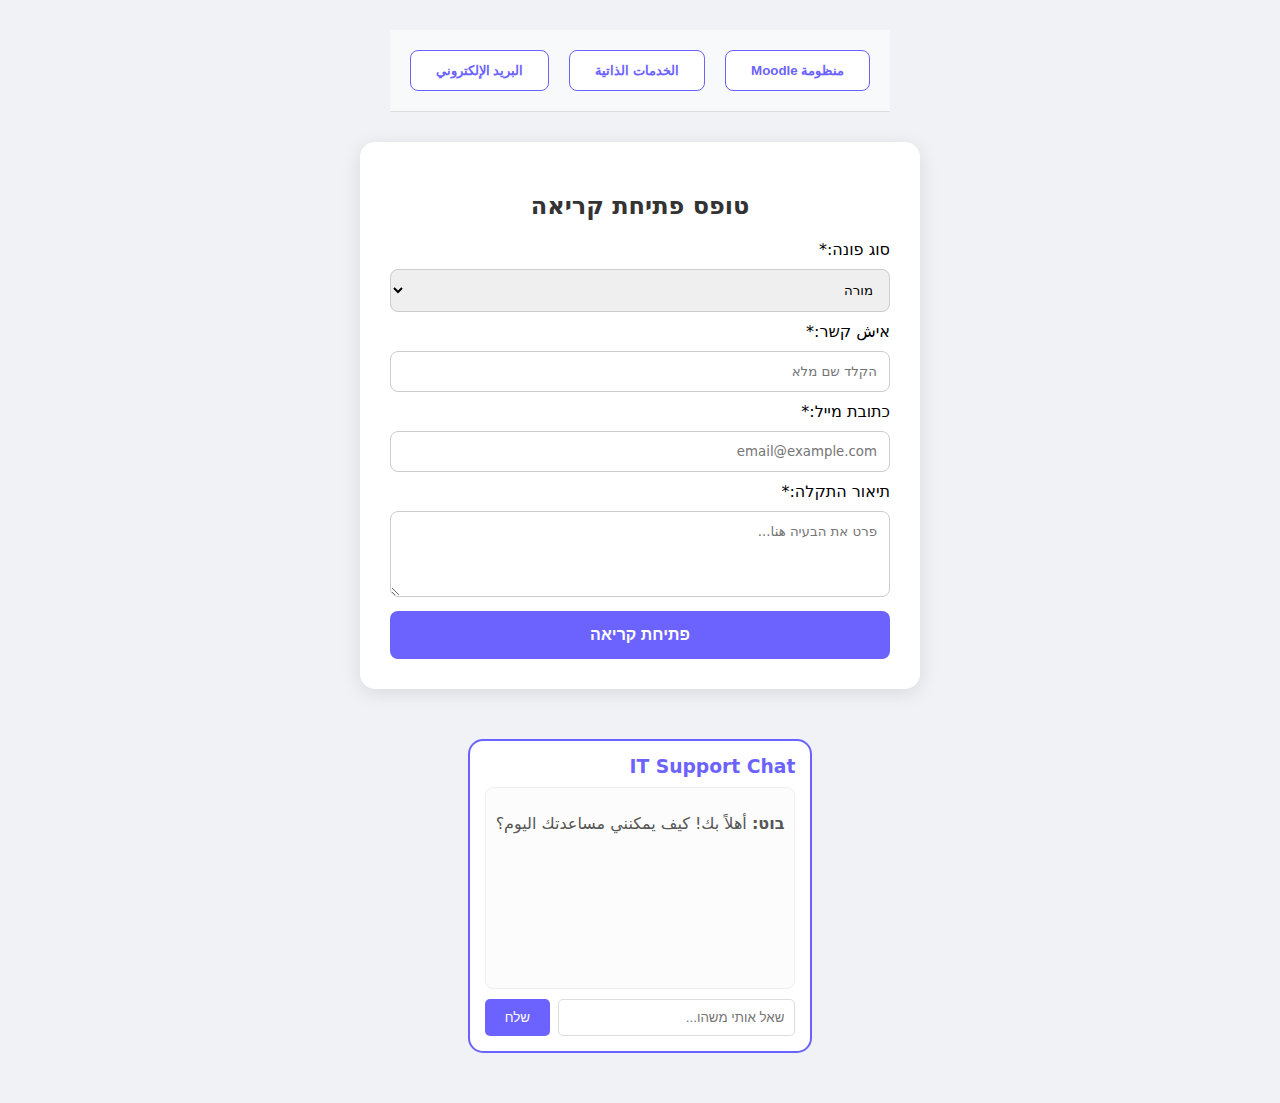
<file: index.html>
<!DOCTYPE html>
<html lang="he" dir="rtl">
<head>
    <meta charset="UTF-8">
    <meta name="viewport" content="width=device-width, initial-scale=1.0">
    <title>מערכת IT - מכללת אלקאסמי</title>
    <link rel="stylesheet" href="style.css">
    <style>
        .header-nav { display: flex; justify-content: center; gap: 20px; padding: 20px; background: #f8f9fa; border-bottom: 1px solid #ddd; }
        .nav-btn { padding: 12px 25px; cursor: pointer; border-radius: 8px; border: 1px solid #6c63ff; background: white; color: #6c63ff; font-weight: bold; transition: 0.3s; }
        .nav-btn:hover { background: #6c63ff; color: white; }
        .form-container { max-width: 500px; margin: 30px auto; padding: 30px; border-radius: 15px; box-shadow: 0 4px 20px rgba(0,0,0,0.1); background: white; }
        .form-input { width: 100%; padding: 12px; margin: 10px 0; border-radius: 8px; border: 1px solid #ccc; box-sizing: border-box; font-family: inherit; }
        #chat-section { max-width: 500px; margin: 20px auto; border: 2px solid #6c63ff; border-radius: 15px; padding: 15px; background: #fff; }
        #chat-box { height: 180px; overflow-y: auto; background: #fcfcfc; padding: 10px; margin-bottom: 10px; border-radius: 8px; border: 1px solid #eee; }
    </style>
</head>
<body>
    <div class="header-nav">
        <button class="nav-btn" onclick="openService('https://moodle.qsm.ac.il/')">منظومة Moodle</button>
        <button class="nav-btn" onclick="openService('https://qsm.ac.il/')">الخدمات الذاتية</button>
        <button class="nav-btn" onclick="openService('https://outlook.office.com/')">البريد الإلكتروني</button>
    </div>

    <div class="form-container">
        <h2 style="text-align: center; color: #333;">טופס פתיחת קריאה</h2>
        
        <label>סוג פונה:*</label>
        <select id="user-type" class="form-input">
            <option value="מורה">מורה</option>
            <option value="סטודנט">סטודנט</option>
            <option value="אורח">אחר</option>
        </select>

        <label>איش קשר:*</label>
        <input type="text" id="contact-name" class="form-input" placeholder="הקלד שם מלא">

        <label>כתובת מייל:*</label>
        <input type="email" id="user-email" class="form-input" placeholder="email@example.com">

        <label>תיאור התקלה:*</label>
        <textarea id="description" class="form-input" rows="4" placeholder="פרט את הבעיה هنا..."></textarea>

        <button onclick="sendEmail()" style="width: 100%; padding: 15px; background: #6c63ff; color: white; border: none; border-radius: 8px; cursor: pointer; font-size: 16px; font-weight: bold;">פתיחת קריאה</button>
    </div>

    <div id="chat-section">
        <h3 style="margin: 0 0 10px 0; color: #6c63ff;">IT Support Chat</h3>
        <div id="chat-box">
            <p style="color: #555;"><strong>בוט:</strong> أهلاً بك! كيف يمكنني مساعدتك اليوم؟</p>
        </div>
        <div style="display: flex; gap: 8px;">
            <input type="text" id="chat-input" placeholder="שאל אותי משהו..." style="flex: 1; padding: 10px; border-radius: 5px; border: 1px solid #ddd;">
            <button onclick="askBot()" style="padding: 10px 20px; background: #6c63ff; color: white; border: none; border-radius: 5px; cursor: pointer;">שלח</button>
        </div>
    </div>

    <script src="script.js"></script>
</body>
</html>
</file>
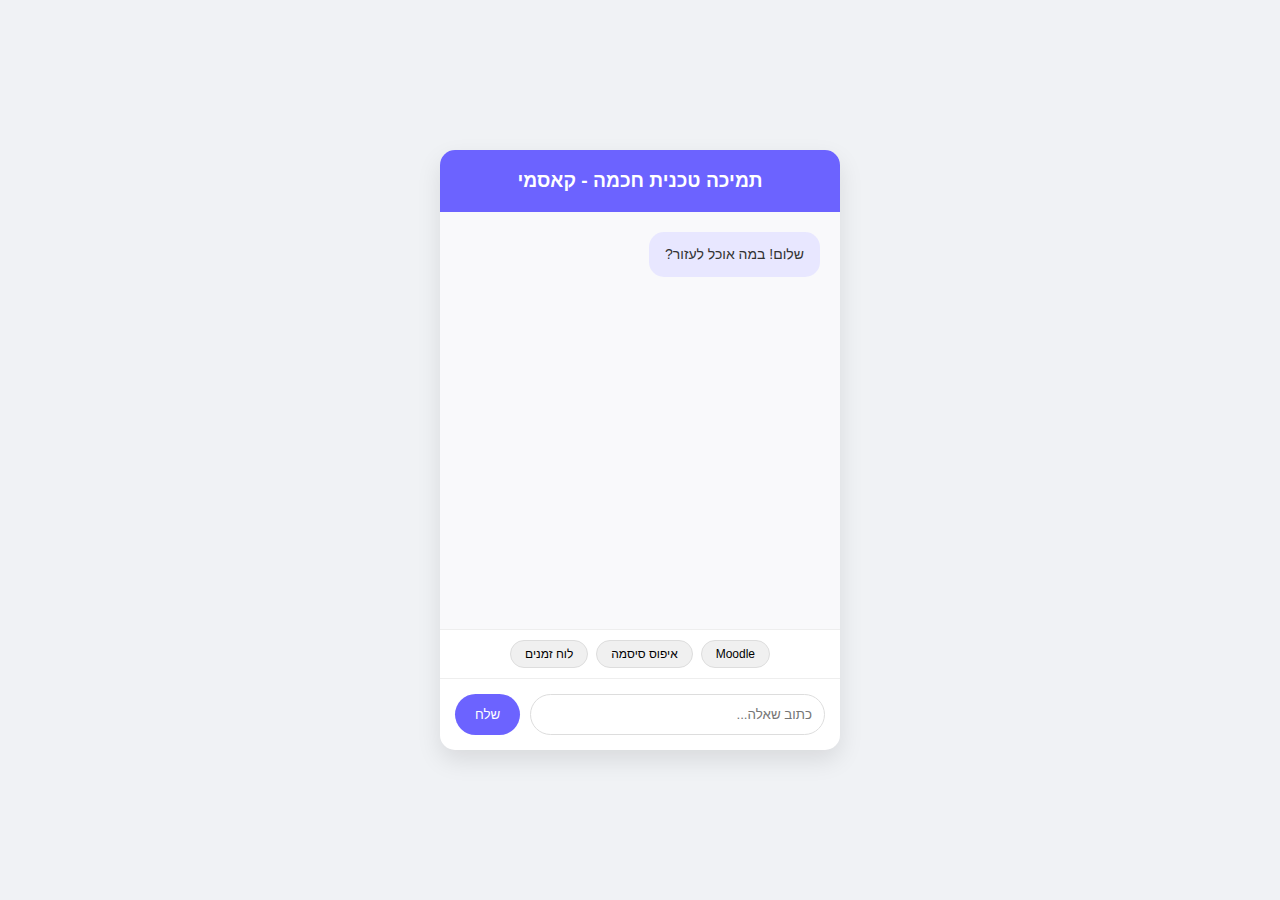
<file: chatbot.html>
<!DOCTYPE html>
<html lang="he" dir="rtl">
<head>
    <meta charset="UTF-8">
    <title>IT Support Bot - Qasemi</title>
    <style>
        body { font-family: sans-serif; background: #f0f2f5; display: flex; justify-content: center; align-items: center; height: 100vh; margin: 0; }
        .chat-container { width: 400px; height: 600px; background: white; border-radius: 15px; box-shadow: 0 10px 25px rgba(0,0,0,0.1); display: flex; flex-direction: column; overflow: hidden; }
        .header { background: #6c63ff; color: white; padding: 20px; text-align: center; font-weight: bold; font-size: 1.2em; }
        #chat-window { flex: 1; padding: 20px; overflow-y: auto; background: #f9f9fb; display: flex; flex-direction: column; gap: 12px; }
        .bubble { padding: 12px 16px; border-radius: 15px; max-width: 85%; font-size: 14px; line-height: 1.5; }
        .bot { background: #e8e7ff; align-self: flex-start; color: #333; }
        .user { background: #6c63ff; color: white; align-self: flex-end; }
        .bubble a { color: #0056b3; font-weight: bold; text-decoration: underline; }
        .support-btn { background: #6c63ff; color: white; border: none; padding: 10px 15px; border-radius: 20px; cursor: pointer; margin-top: 10px; width: 100%; font-weight: bold; }
        .quick-replies { padding: 10px; display: flex; gap: 8px; justify-content: center; flex-wrap: wrap; border-top: 1px solid #eee; }
        .quick-btn { background: #f0f0f0; border: 1px solid #ddd; padding: 6px 14px; border-radius: 20px; cursor: pointer; font-size: 12px; }
        .input-area { display: flex; padding: 15px; border-top: 1px solid #eee; }
        input { flex: 1; padding: 12px; border: 1px solid #ddd; border-radius: 25px; outline: none; }
        button#send { background: #6c63ff; color: white; border: none; padding: 10px 20px; border-radius: 25px; cursor: pointer; margin-right: 10px; }
    </style>
</head>
<body>
    <div class="chat-container">
        <div class="header">תמיכה טכנית חכמה - קאסמי</div>
        <div id="chat-window">
            <div class="bubble bot">שלום! במה אוכל לעזור?</div>
        </div>
        <div class="quick-replies">
            <button class="quick-btn" onclick="quickAsk('moodle')">Moodle</button>
            <button class="quick-btn" onclick="quickAsk('סיסמה')">איפוס סיסמה</button>
            <button class="quick-btn" onclick="quickAsk('לוח זמנים')">לוח זמנים</button>
        </div>
        <div class="input-area">
            <input type="text" id="userInput" placeholder="כתוב שאלה..." onkeypress="if(event.key==='Enter') askBot()">
            <button id="send" onclick="askBot()">שלח</button>
        </div>
    </div>

    <script>
        let qaData = { "knowledge_base": [] };
        fetch('data.json').then(r => r.json()).then(d => qaData = d);

        function quickAsk(w) { document.getElementById('userInput').value = w; askBot(); }

        function askBot() {
            const inp = document.getElementById('userInput');
            const rawVal = inp.value.trim();
            if(!rawVal) return;
            const val = rawVal.toLowerCase().replace(/[?.,!]/g, "");
            addMsg(rawVal, 'user');
            inp.value = '';

            // שינוי הקישור לכתובת מקומית יחסית
            let res = "לא מצאתי תשובה מתאימה. תרצה לעבור למרכז התמיכה לפתיחת קריאה?<br><button class='support-btn' onclick=\"window.location.href='support.html'\">כניסה ל-Support</button>";
            
            for (let item of qaData.knowledge_base) {
                if (item.keywords.some(k => val.includes(k.toLowerCase()))) {
                    res = item.answer;
                    break;
                }
            }
            setTimeout(() => addMsg(res, 'bot'), 400);
        }

        function addMsg(t, s) {
            const win = document.getElementById('chat-window');
            const div = document.createElement('div');
            div.className = `bubble ${s}`;
            div.innerHTML = t;
            win.appendChild(div);
            win.scrollTop = win.scrollHeight;
        }
    </script>
</body>
</html>
</file>
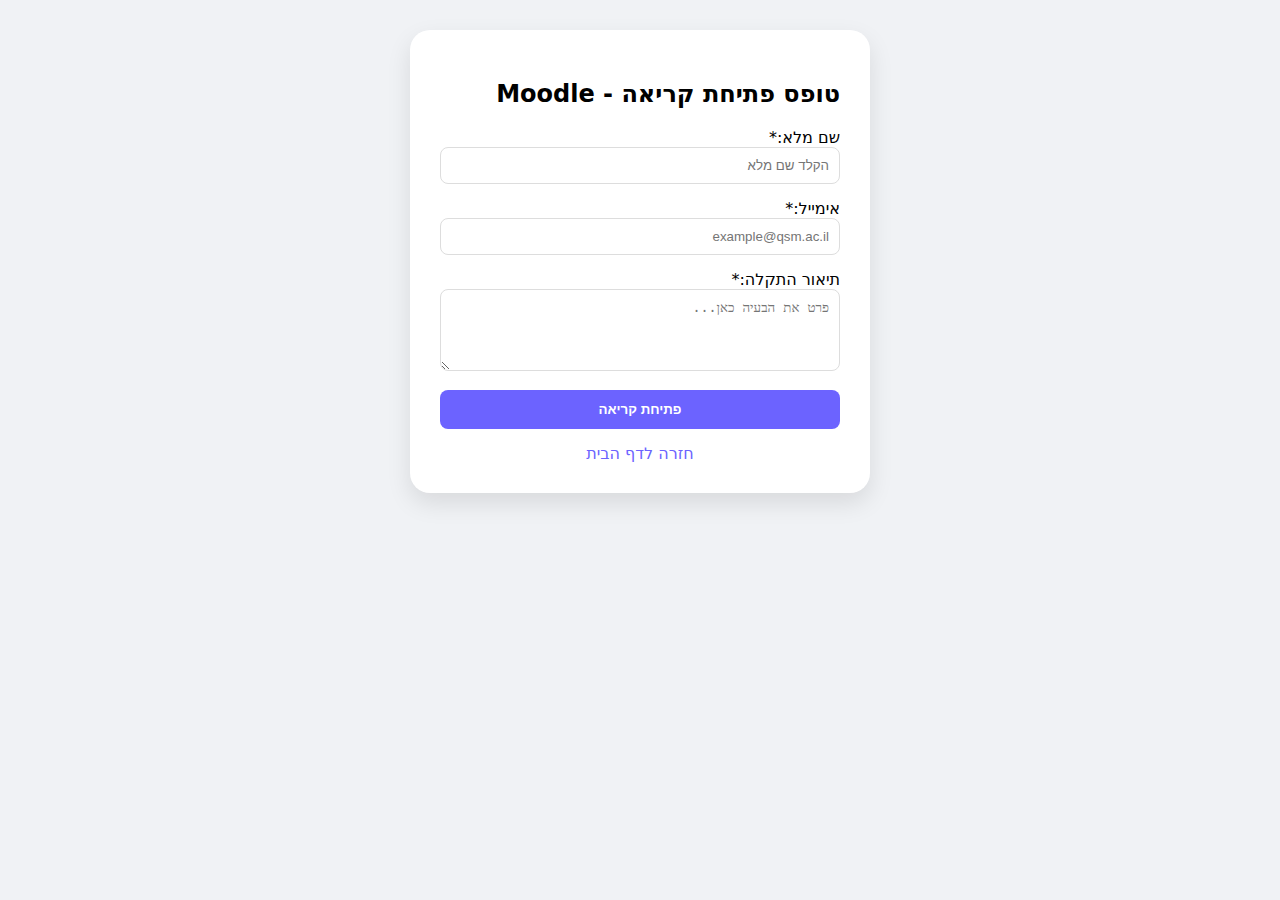
<file: moodle.html>
<!DOCTYPE html>
<html lang="he" dir="rtl">
<head>
    <meta charset="UTF-8">
    <meta name="viewport" content="width=device-width, initial-scale=1.0">
    <title>Moodle | פתיחת קריאה</title>
    <link rel="stylesheet" href="style.css">
</head>
<body>
    <div class="form-container">
        <h2>טופס פתיחת קריאה - Moodle</h2>
        <div class="form-group">
            <label>שם מלא:*</label>
            <input type="text" id="name" placeholder="הקלד שם מלא">
        </div>
        <div class="form-group">
            <label>אימייל:*</label>
            <input type="email" id="email" placeholder="example@qsm.ac.il">
        </div>
        <div class="form-group">
            <label>תיאור התקלה:*</label>
            <textarea id="desc" rows="4" placeholder="פרט את הבעיה כאן..."></textarea>
        </div>
        <button class="submit-btn" onclick="sendTicket()">פתיחת קריאה</button>
        <br>
        <a href="index.html" class="back-link">חזרה לדף הבית</a>
    </div>
    <script src="script.js"></script>
</body>
</html>
</file>
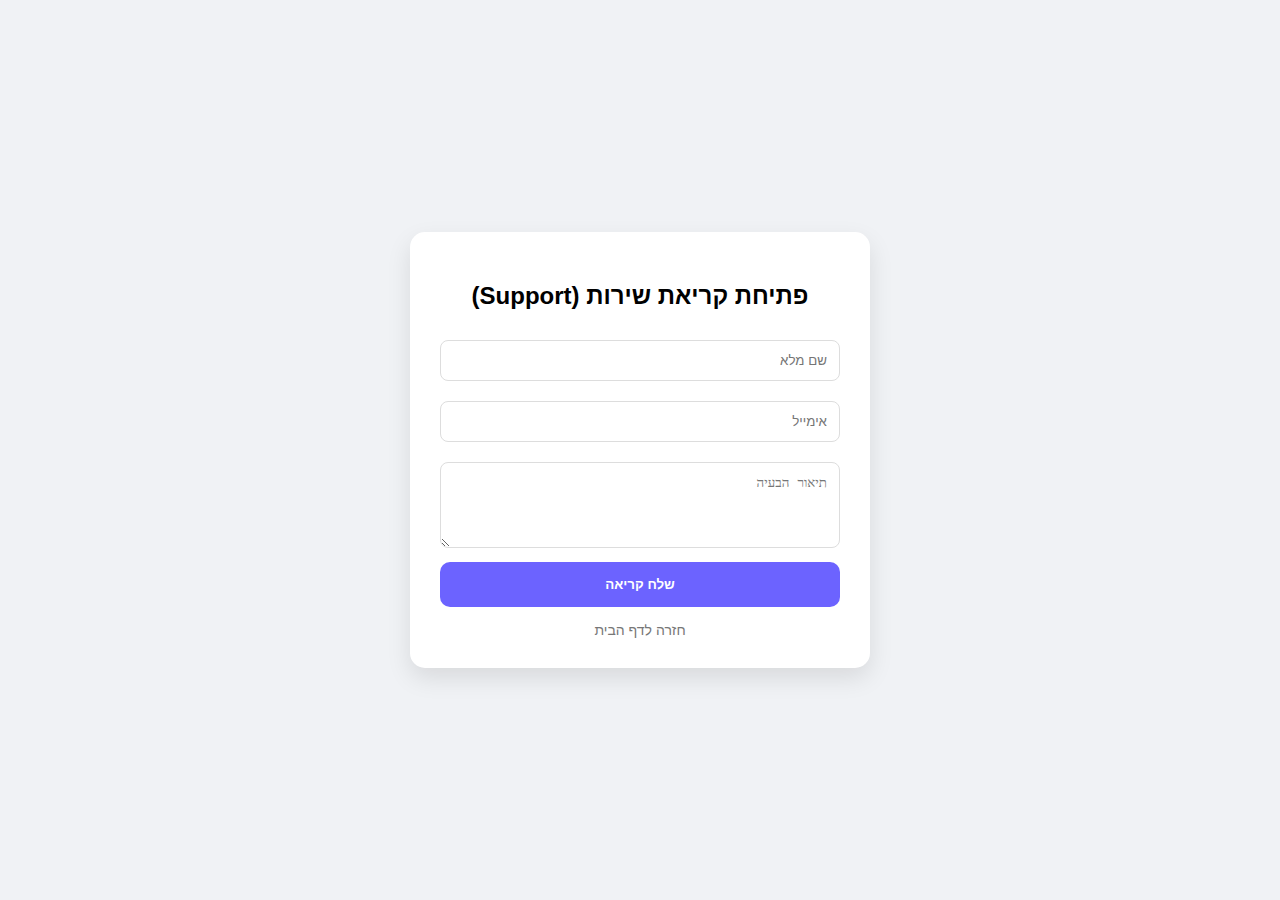
<file: support.html>
<!DOCTYPE html>
<html lang="he" dir="rtl">
<head>
    <meta charset="UTF-8">
    <title>פתיחת קריאת שירות</title>
    <style>
        body { font-family: sans-serif; background: #f0f2f5; display: flex; justify-content: center; align-items: center; height: 100vh; margin: 0; }
        .form-container { background: white; padding: 30px; border-radius: 15px; box-shadow: 0 10px 25px rgba(0,0,0,0.1); width: 400px; text-align: center; }
        input, textarea { width: 100%; padding: 12px; margin: 10px 0; border: 1px solid #ddd; border-radius: 8px; box-sizing: border-box; }
        .submit-btn { background: #6c63ff; color: white; border: none; padding: 15px; width: 100%; border-radius: 10px; cursor: pointer; font-weight: bold; }
        .back-link { display: block; margin-top: 15px; color: #777; text-decoration: none; font-size: 14px; }
    </style>
</head>
<body>
    <div class="form-container">
        <h2>פתיחת קריאת שירות (Support)</h2>
        <input type="text" placeholder="שם מלא">
        <input type="email" placeholder="אימייל">
        <textarea placeholder="תיאור הבעיה" rows="4"></textarea>
        <button class="submit-btn">שלח קריאה</button>
        <a href="chatbot.html" class="back-link">חזרה לדף הבית</a>
    </div>
</body>
</html>
</file>
<file: style.css>
body {
    font-family: 'Segoe UI', system-ui, sans-serif;
    background-color: #f0f2f5;
    display: flex;
    flex-direction: column;
    align-items: center;
    padding: 30px;
    margin: 0;
    direction: rtl;
}

/* Navigation */
.nav-container { margin-bottom: 30px; }
.nav-btn {
    background: white;
    color: #6c63ff;
    border: 2px solid #6c63ff;
    padding: 10px 25px;
    border-radius: 25px;
    text-decoration: none;
    font-weight: bold;
    transition: 0.3s ease;
}
.nav-btn:hover { background: #6c63ff; color: white; }

/* Chat UI */
.chat-section {
    background: white;
    width: 100%;
    max-width: 400px;
    border-radius: 20px;
    box-shadow: 0 10px 25px rgba(0,0,0,0.1);
    display: flex;
    flex-direction: column;
    overflow: hidden;
}
.chat-header {
    background: #6c63ff;
    color: white;
    padding: 15px;
    text-align: center;
    font-weight: bold;
}
#chat-box {
    height: 350px;
    padding: 15px;
    overflow-y: auto;
    background: #f8f9fa;
    display: flex;
    flex-direction: column;
    gap: 12px;
}
.user-msg {
    align-self: flex-start;
    background: #6c63ff;
    color: white;
    padding: 10px 15px;
    border-radius: 15px 15px 0 15px;
    max-width: 80%;
    font-size: 0.95rem;
}
.bot-msg {
    align-self: flex-end;
    background: #e9ecef;
    color: #333;
    padding: 10px 15px;
    border-radius: 15px 15px 15px 0;
    max-width: 80%;
    font-size: 0.95rem;
    border: 1px solid #dee2e6;
}

/* Input Area */
.input-area {
    display: flex;
    padding: 15px;
    gap: 10px;
    border-top: 1px solid #eee;
}
.input-area input {
    flex: 1;
    border: 1px solid #ddd;
    border-radius: 20px;
    padding: 8px 15px;
    outline: none;
}
.input-area button {
    background: #6c63ff;
    color: white;
    border: none;
    width: 35px;
    height: 35px;
    border-radius: 50%;
    cursor: pointer;
}

/* Form Styles */
.form-container {
    background: white;
    padding: 30px;
    border-radius: 20px;
    width: 100%;
    max-width: 400px;
    box-shadow: 0 10px 25px rgba(0,0,0,0.1);
}
.form-group { margin-bottom: 15px; }
input, textarea { width: 100%; padding: 10px; border: 1px solid #ddd; border-radius: 8px; box-sizing: border-box; }
.submit-btn {
    width: 100%;
    padding: 12px;
    background: #6c63ff;
    color: white;
    border: none;
    border-radius: 8px;
    cursor: pointer;
    font-weight: bold;
}
.back-link { display: block; text-align: center; margin-top: 15px; color: #6c63ff; text-decoration: none; }
</file>
